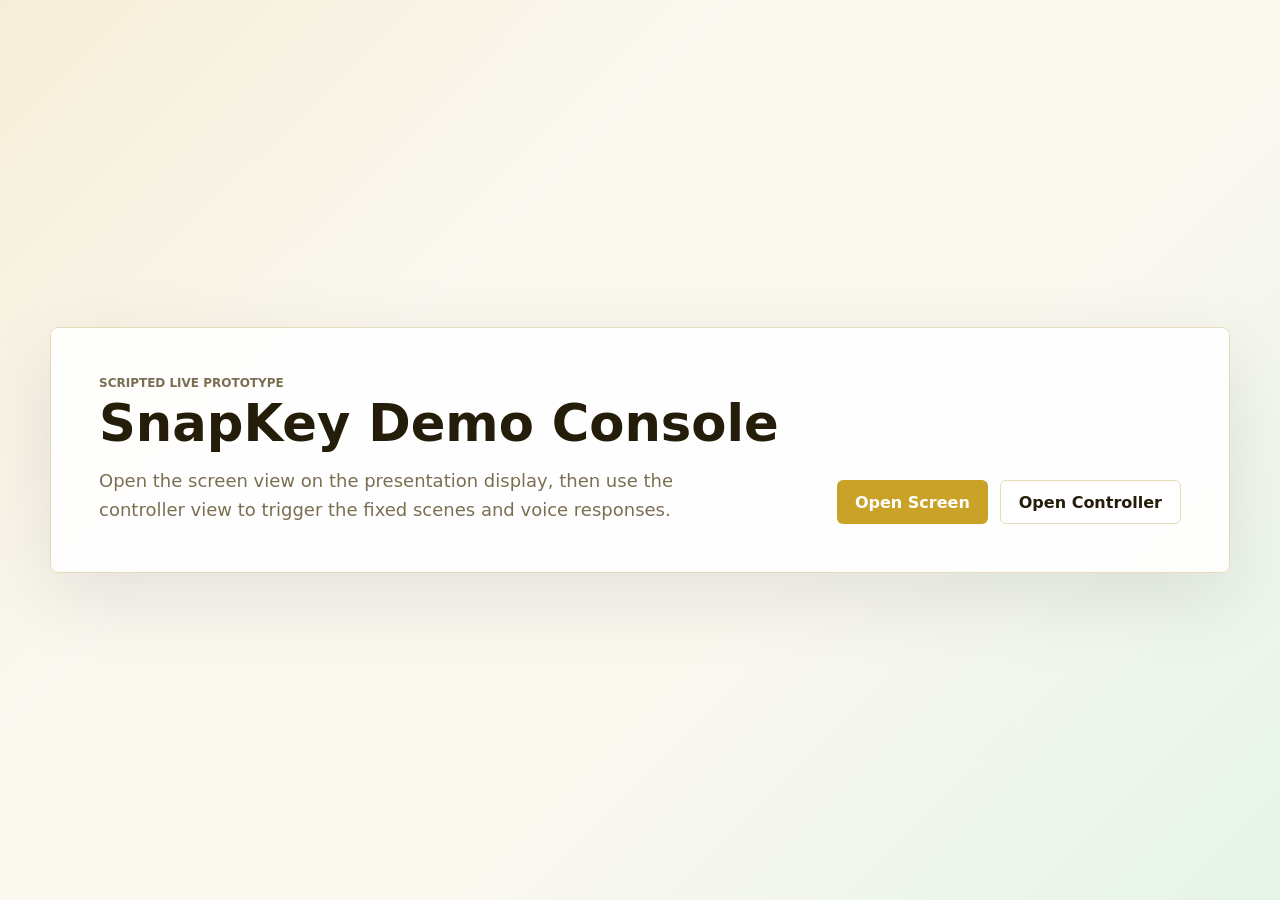
<file: index.html>
<!doctype html>
<html lang="en">
  <head>
    <meta charset="utf-8">
    <meta name="viewport" content="width=device-width, initial-scale=1">
    <title>SnapKey Demo</title>
    <link rel="stylesheet" href="styles.css">
  </head>
  <body class="home-page">
    <main class="home-shell">
      <section class="home-hero">
        <div>
          <p class="eyebrow">Scripted live prototype</p>
          <h1>SnapKey Demo Console</h1>
          <p class="lead">
            Open the screen view on the presentation display, then use the controller
            view to trigger the fixed scenes and voice responses.
          </p>
        </div>
        <div class="home-actions">
          <a class="primary-link" href="screen.html">Open Screen</a>
          <a class="secondary-link" href="control.html">Open Controller</a>
        </div>
      </section>
    </main>
  </body>
</html>
</file>
<file: styles.css>
:root {
  color-scheme: light;
  --bg: #fbf8f0;
  --panel: #ffffff;
  --panel-2: #faf2dc;
  --text: #241d0a;
  --muted: #7a6f52;
  --line: #e7dcb8;
  --gold: #C9A227;
  --gold-dark: #A9841C;
  --navy: #132133;
  --slate: #34495e;
  --green: #00d084;
  --amber: #fcb900;
  --red: #ff6b6b;
}

* {
  box-sizing: border-box;
}

body {
  margin: 0;
  min-height: 100vh;
  background: var(--bg);
  color: var(--text);
  font-family: Poppins, Inter, ui-sans-serif, system-ui, -apple-system, BlinkMacSystemFont, "Segoe UI", sans-serif;
}

body.screen-page {
  min-height: 100vh;
  overflow-x: auto;
  overflow-y: auto;
}

a {
  color: inherit;
  text-decoration: none;
}

.audio-unlock {
  position: fixed;
  right: 24px;
  bottom: 24px;
  z-index: 50;
  display: grid;
  gap: 4px;
  max-width: min(360px, calc(100vw - 48px));
  padding: 16px 18px;
  border: 1px solid rgba(201, 162, 39, 0.28);
  border-radius: 8px;
  background: #071323;
  color: #ffffff;
  box-shadow: 0 24px 70px rgba(7, 19, 35, 0.28);
  cursor: pointer;
}

.audio-unlock::before {
  position: absolute;
  inset: -5px;
  z-index: -1;
  border: 1px solid rgba(201, 162, 39, 0.38);
  border-radius: 12px;
  content: "";
  animation: unlockPulse 1.5s ease-in-out infinite;
}

.audio-unlock span {
  font-size: 16px;
  font-weight: 900;
}

.audio-unlock small {
  color: #c8d6e5;
  font-size: 12px;
  line-height: 1.35;
}

.audio-unlock.hidden {
  display: none;
}

.home-page,
.screen-page {
  background:
    linear-gradient(135deg, rgba(201, 162, 39, 0.12), transparent 34%),
    linear-gradient(315deg, rgba(0, 208, 132, 0.09), transparent 38%),
    var(--bg);
}

.home-shell,
.control-shell,
.screen-shell {
  width: min(1180px, calc(100vw - 40px));
  margin: 0 auto;
}

.home-shell {
  display: grid;
  min-height: 100vh;
  place-items: center;
}

.home-hero {
  display: grid;
  grid-template-columns: 1fr auto;
  gap: 32px;
  align-items: end;
  width: 100%;
  padding: 48px;
  border: 1px solid var(--line);
  border-radius: 8px;
  background: rgba(255, 255, 255, 0.92);
  box-shadow: 0 24px 80px rgba(7, 19, 35, 0.1);
}

h1,
h2,
p {
  margin: 0;
}

h1 {
  margin-top: 8px;
  font-size: clamp(32px, 4vw, 62px);
  line-height: 1;
}

h2 {
  font-size: 30px;
  line-height: 1.1;
}

.lead {
  max-width: 650px;
  margin-top: 18px;
  color: var(--muted);
  font-size: 18px;
  line-height: 1.6;
}

.eyebrow,
.label {
  color: var(--muted);
  font-size: 12px;
  font-weight: 800;
  letter-spacing: 0;
  text-transform: uppercase;
}

.home-actions {
  display: flex;
  gap: 12px;
}

.primary-link,
.secondary-link,
.ghost-link {
  display: inline-flex;
  align-items: center;
  justify-content: center;
  min-height: 44px;
  padding: 0 18px;
  border-radius: 6px;
  font-weight: 800;
}

.primary-link {
  background: var(--gold);
  color: #ffffff;
}

.secondary-link,
.ghost-link {
  border: 1px solid var(--line);
  color: var(--text);
  background: #ffffff;
}

.control-shell {
  padding: 32px 0;
}

.topbar,
.screen-header {
  display: flex;
  align-items: center;
  justify-content: space-between;
  gap: 20px;
  margin-bottom: 10px;
}

.topbar h1,
.screen-header h1 {
  font-size: clamp(24px, 2.4vw, 34px);
}

.operator-grid {
  display: grid;
  grid-template-columns: repeat(2, minmax(0, 1fr));
  gap: 14px;
}

.action-button {
  display: grid;
  grid-template-columns: 48px 1fr;
  gap: 14px;
  align-items: center;
  min-height: 108px;
  border: 1px solid var(--line);
  border-radius: 8px;
  background: var(--panel);
  color: var(--text);
  text-align: left;
  cursor: pointer;
  box-shadow: 0 12px 30px rgba(7, 19, 35, 0.06);
}

.action-button:hover,
.action-button:focus-visible {
  border-color: var(--gold);
  outline: none;
}

.key {
  display: grid;
  width: 34px;
  height: 34px;
  margin-left: 14px;
  place-items: center;
  border-radius: 6px;
  background: var(--panel-2);
  color: var(--gold);
  font-weight: 900;
}

.trigger,
.response {
  display: block;
}

.trigger {
  font-size: 18px;
  font-weight: 900;
}

.response {
  margin-top: 8px;
  color: var(--muted);
  font-size: 14px;
  line-height: 1.35;
}

.status-strip {
  display: grid;
  grid-template-columns: 220px 1fr;
  gap: 14px;
  margin-top: 18px;
}

.status-strip > div,
.controller-preview,
.assistant-line,
.agent-console,
.idle-panel,
.welcome-panel,
.processing-panel,
.report-panel,
.chart-panel,
.table-panel,
.whatsapp-panel,
.phone-shell {
  border: 1px solid var(--line);
  border-radius: 8px;
  background: rgba(255, 255, 255, 0.94);
  box-shadow: 0 16px 46px rgba(7, 19, 35, 0.07);
}

.status-strip > div {
  padding: 16px;
}

.status-strip strong {
  display: block;
  margin-top: 4px;
}

.controller-preview {
  position: fixed;
  right: 22px;
  bottom: 22px;
  z-index: 10;
  width: min(360px, calc(100vw - 44px));
  padding: 14px;
}

.preview-header {
  display: flex;
  align-items: start;
  justify-content: space-between;
  gap: 12px;
}

.preview-header strong {
  display: block;
  margin-top: 4px;
  font-size: 15px;
  line-height: 1.25;
}

.preview-live {
  display: inline-flex;
  align-items: center;
  gap: 6px;
  padding: 5px 8px;
  border-radius: 999px;
  background: rgba(0, 208, 132, 0.12);
  color: #08784f;
  font-size: 12px;
  font-weight: 900;
}

.preview-live i {
  width: 7px;
  height: 7px;
  border-radius: 999px;
  background: var(--green);
}

.preview-stage {
  display: grid;
  min-height: 150px;
  margin-top: 12px;
  padding: 12px;
  place-items: center;
  border: 1px solid var(--line);
  border-radius: 8px;
  background: #f8fbff;
  overflow: hidden;
}

.preview-response {
  margin-top: 10px;
  color: var(--muted);
  font-size: 13px;
  line-height: 1.45;
}

.preview-idle {
  display: grid;
  justify-items: center;
  gap: 10px;
}

.preview-idle span {
  width: 44px;
  height: 44px;
  border-radius: 999px;
  background: var(--gold);
  box-shadow: 0 0 28px rgba(201, 162, 39, 0.25);
  animation: corePulse 1.4s ease-in-out infinite;
}

.preview-idle p {
  color: var(--muted);
  font-size: 13px;
  font-weight: 800;
}

.mini-camera-grid {
  display: grid;
  width: 100%;
  grid-template-columns: repeat(2, 1fr);
  gap: 8px;
}

.mini-camera-grid span,
.mini-focus > span {
  min-height: 56px;
  border-radius: 6px;
  background:
    linear-gradient(120deg, rgba(201, 162, 39, 0.28), transparent 45%),
    repeating-linear-gradient(90deg, #132133 0 10px, #071323 10px 20px);
}

.mini-camera-grid span.hot {
  background:
    linear-gradient(120deg, rgba(252, 185, 0, 0.3), transparent 45%),
    repeating-linear-gradient(90deg, #34495e 0 10px, #132133 10px 20px);
}

.mini-focus {
  display: grid;
  width: 100%;
  grid-template-columns: 1fr 92px;
  gap: 10px;
  align-items: stretch;
}

.mini-focus > span {
  min-height: 110px;
}

.mini-focus div,
.mini-dashboard,
.mini-phone {
  display: grid;
  gap: 8px;
  width: 100%;
}

.mini-focus b,
.mini-dashboard span,
.mini-dashboard p,
.mini-phone span,
.mini-phone b {
  display: block;
  border-radius: 6px;
  background: #dce9f7;
}

.mini-focus b {
  height: 22px;
}

.mini-dashboard div {
  display: grid;
  grid-template-columns: repeat(3, 1fr);
  gap: 8px;
}

.mini-dashboard span {
  height: 42px;
}

.mini-dashboard p {
  height: 78px;
  background: linear-gradient(180deg, rgba(201, 162, 39, 0.35), rgba(169, 132, 28, 0.16));
}

.mini-phone {
  max-width: 160px;
  min-height: 130px;
  padding: 12px;
  border-radius: 12px;
  background: #eaf7f1;
}

.mini-phone span {
  height: 28px;
  background: #ffffff;
}

.mini-phone b {
  height: 34px;
  background: var(--green);
}

.screen-shell {
  display: block;
  min-height: auto;
  padding: 12px 0;
  overflow: visible;
}

.live-pill {
  display: inline-flex;
  align-items: center;
  gap: 8px;
  min-height: 34px;
  padding: 0 12px;
  border-radius: 999px;
  background: rgba(57, 217, 138, 0.12);
  color: var(--green);
  font-weight: 900;
}

.live-pill span {
  width: 9px;
  height: 9px;
  border-radius: 999px;
  background: var(--green);
}

.assistant-line {
  display: grid;
  grid-template-columns: minmax(0, 1fr) auto;
  gap: 10px;
  align-items: center;
  margin-bottom: 8px;
  padding: 10px 14px;
}

.assistant-line span {
  color: var(--muted);
}

.assistant-line strong {
  display: block;
  margin-top: 6px;
  font-size: clamp(18px, 2vw, 26px);
}

.voice-visualizer {
  display: flex;
  align-items: center;
  justify-content: center;
  gap: 5px;
  width: 158px;
  height: 58px;
  padding: 0 14px;
  border: 1px solid var(--line);
  border-radius: 999px;
  background: linear-gradient(180deg, #ffffff, #f3f8ff);
}

.voice-visualizer span {
  width: 7px;
  height: 10px;
  border-radius: 999px;
  background: var(--gold);
  opacity: 0.35;
  transform-origin: center;
}

.voice-visualizer.listening span {
  animation: listenBar 780ms ease-in-out infinite;
}

.voice-visualizer.thinking span {
  animation: thinkBar 900ms ease-in-out infinite;
}

.voice-visualizer.speaking span {
  animation: speakBar 620ms ease-in-out infinite;
  opacity: 0.95;
}

.voice-visualizer.complete span {
  background: var(--green);
  animation: completeBar 720ms ease-out 1;
}

.voice-visualizer span:nth-child(2),
.voice-visualizer span:nth-child(8) {
  animation-delay: 80ms;
}

.voice-visualizer span:nth-child(3),
.voice-visualizer span:nth-child(7) {
  animation-delay: 160ms;
}

.voice-visualizer span:nth-child(4),
.voice-visualizer span:nth-child(6) {
  animation-delay: 240ms;
}

.voice-visualizer span:nth-child(5) {
  animation-delay: 320ms;
}

.agent-console {
  display: grid;
  grid-template-columns: 64px minmax(0, 1fr) minmax(260px, 0.75fr);
  gap: 12px;
  align-items: center;
  margin-bottom: 8px;
  padding: 10px 14px;
}

.agent-core {
  position: relative;
  display: grid;
  width: 52px;
  height: 52px;
  place-items: center;
}

.core-ring,
.core-dot {
  position: absolute;
  border-radius: 999px;
}

.core-ring {
  inset: 0;
  border: 2px solid rgba(74, 163, 255, 0.4);
  animation: corePulse 1.6s ease-in-out infinite;
}

.core-dot {
  width: 24px;
  height: 24px;
  background: var(--gold);
  box-shadow: 0 0 32px rgba(201, 162, 39, 0.36);
}

.agent-core.idle .core-dot {
  background: var(--muted);
}

.agent-core.thinking .core-ring {
  border-color: rgba(255, 189, 74, 0.6);
  animation-duration: 0.8s;
}

.agent-core.thinking .core-dot {
  background: var(--amber);
}

.agent-core.executing .core-ring {
  border-color: rgba(74, 163, 255, 0.75);
  animation-duration: 0.55s;
}

.agent-core.executing .core-dot {
  background: var(--gold);
}

.agent-core.complete .core-ring {
  border-color: rgba(57, 217, 138, 0.75);
}

.agent-core.complete .core-dot {
  background: var(--green);
}

.agent-copy h2 {
  margin-top: 4px;
  font-size: 18px;
}

.agent-copy p:last-child {
  margin-top: 6px;
  color: var(--muted);
}

.activity-list {
  display: grid;
  gap: 8px;
  max-height: 74px;
  margin: 0;
  padding: 0;
  overflow: hidden;
  list-style: none;
}

.activity-list li {
  position: relative;
  padding-left: 18px;
  color: var(--muted);
  font-size: 13px;
}

.activity-list li::before {
  position: absolute;
  top: 0.55em;
  left: 0;
  width: 7px;
  height: 7px;
  border-radius: 999px;
  background: var(--line);
  content: "";
}

.activity-list li.active {
  color: var(--text);
  animation: stepIn 220ms ease-out both;
}

.activity-list li.active::before {
  background: var(--green);
}

.scene {
  min-height: 0;
  overflow: visible;
}

.scene > * {
  animation: sceneIn 360ms ease-out both;
}

.idle-panel,
.welcome-panel,
.processing-panel {
  display: grid;
  min-height: 100%;
  align-content: center;
  gap: 22px;
  padding: 28px;
}

.processing-panel {
  grid-template-columns: minmax(220px, 0.45fr) minmax(0, 1fr);
  align-items: center;
}

.processing-panel p:last-child {
  margin-top: 12px;
  color: var(--muted);
  font-size: 18px;
}

.agent-loader {
  position: relative;
  display: grid;
  width: 238px;
  min-height: 238px;
  place-items: center;
}

.loader-orbit {
  position: absolute;
  inset: 18px;
  border: 1px solid rgba(201, 162, 39, 0.18);
  border-radius: 999px;
  animation: rotateOrbit 3.2s linear infinite;
}

.loader-orbit span {
  position: absolute;
  width: 16px;
  height: 16px;
  border-radius: 999px;
  background: var(--gold);
  box-shadow: 0 0 22px rgba(201, 162, 39, 0.35);
}

.loader-orbit span:nth-child(1) {
  top: -8px;
  left: calc(50% - 8px);
}

.loader-orbit span:nth-child(2) {
  right: 14px;
  bottom: 22px;
  background: var(--green);
}

.loader-orbit span:nth-child(3) {
  bottom: 22px;
  left: 14px;
  background: var(--amber);
}

.loader-wave {
  position: absolute;
  display: flex;
  gap: 5px;
  align-items: center;
  justify-content: center;
  width: 120px;
  height: 72px;
  border-radius: 999px;
  background: rgba(255, 255, 255, 0.86);
  box-shadow: 0 18px 46px rgba(7, 19, 35, 0.12);
}

.loader-wave i {
  display: block;
  width: 6px;
  height: 16px;
  border-radius: 999px;
  background: var(--gold);
  animation: speakBar 680ms ease-in-out infinite;
}

.loader-wave i:nth-child(2),
.loader-wave i:nth-child(6) {
  animation-delay: 90ms;
}

.loader-wave i:nth-child(3),
.loader-wave i:nth-child(5) {
  animation-delay: 180ms;
}

.loader-wave i:nth-child(4) {
  animation-delay: 270ms;
}

.loader-grid {
  display: grid;
  grid-template-columns: repeat(4, 52px);
  gap: 12px;
  opacity: 0.62;
}

.loader-grid span {
  width: 52px;
  height: 52px;
  border: 1px solid rgba(74, 163, 255, 0.28);
  border-radius: 8px;
  background: rgba(74, 163, 255, 0.1);
  animation: tileScan 1.2s ease-in-out infinite;
}

.loader-grid span:nth-child(2n) {
  animation-delay: 120ms;
}

.loader-grid span:nth-child(3n) {
  animation-delay: 240ms;
}

.metric-row {
  display: grid;
  grid-template-columns: repeat(4, minmax(0, 1fr));
  gap: 14px;
}

.metric-row article {
  padding: 20px;
  border: 1px solid var(--line);
  border-radius: 8px;
  background: var(--panel);
  box-shadow: 0 12px 30px rgba(7, 19, 35, 0.06);
}

.metric-row span {
  display: block;
  color: var(--muted);
}

.metric-row strong {
  display: block;
  margin-top: 8px;
  font-size: 28px;
}

.welcome-panel {
  text-align: center;
}

.welcome-panel p {
  color: var(--muted);
  font-size: 20px;
}

.orbital-status {
  display: flex;
  justify-content: center;
  gap: 10px;
}

.orbital-status span {
  width: 18px;
  height: 18px;
  border-radius: 999px;
  background: var(--green);
}

.camera-grid {
  display: grid;
  grid-template-columns: repeat(2, minmax(0, 1fr));
  gap: 16px;
}

.screen-page .camera-grid {
  grid-template-columns: repeat(3, minmax(0, 1fr));
  grid-auto-rows: minmax(0, 1fr);
  height: 100%;
}

.screen-page .camera-card {
  min-height: 0;
}

.screen-page .camera-feed {
  min-height: 0;
  height: calc(100% - 54px);
}

.camera-card {
  overflow: hidden;
  border: 1px solid var(--line);
  border-radius: 8px;
  background: var(--panel);
  animation: panelIn 260ms ease-out both;
}

.camera-card:nth-child(2) {
  animation-delay: 70ms;
}

.camera-card:nth-child(3) {
  animation-delay: 140ms;
}

.camera-card:nth-child(4) {
  animation-delay: 210ms;
}

.camera-card > div:last-child {
  display: grid;
  gap: 4px;
  padding: 14px;
}

.camera-card span {
  color: var(--muted);
}

.camera-feed {
  position: relative;
  min-height: 210px;
  overflow: hidden;
  background:
    linear-gradient(120deg, rgba(201, 162, 39, 0.3), transparent 42%),
    repeating-linear-gradient(90deg, #132133 0 18px, #071323 18px 36px);
}

.camera-video {
  position: absolute;
  inset: 0;
  width: 100%;
  height: 100%;
  object-fit: cover;
}

.camera-feed::after {
  position: absolute;
  inset: 0;
  background: linear-gradient(90deg, transparent, rgba(255, 255, 255, 0.12), transparent);
  content: "";
  transform: translateX(-100%);
  animation: cameraSweep 2.4s linear infinite;
}

.camera-feed.amber {
  background:
    linear-gradient(120deg, rgba(255, 189, 74, 0.24), transparent 42%),
    repeating-linear-gradient(90deg, #34495e 0 18px, #132133 18px 36px);
}

.camera-feed.large {
  min-height: 0;
  height: 100%;
  border: 1px solid var(--line);
  border-radius: 8px;
}

.scan-lines {
  position: absolute;
  inset: 0;
  background: repeating-linear-gradient(0deg, transparent 0 12px, rgba(255, 255, 255, 0.05) 12px 13px);
}

.camera-title,
.timestamp {
  position: absolute;
  left: 14px;
  z-index: 1;
  padding: 8px 10px;
  border-radius: 6px;
  background: rgba(7, 19, 35, 0.76);
  color: #ffffff;
  font-weight: 900;
}

.camera-title {
  top: 14px;
}

.timestamp {
  bottom: 14px;
}

.focus-layout,
.whatsapp-panel {
  display: grid;
  grid-template-columns: minmax(0, 1.5fr) minmax(320px, 0.8fr);
  gap: 18px;
  height: 100%;
}

.report-panel,
.chart-panel,
.table-panel,
.whatsapp-panel {
  padding: 24px;
}

.report-list {
  display: grid;
  gap: 12px;
  margin-top: 24px;
}

.people-split {
  display: grid;
  grid-template-columns: repeat(2, minmax(0, 1fr));
  gap: 10px;
  margin-top: 20px;
}

.people-split article {
  padding: 14px;
  border: 1px solid var(--line);
  border-radius: 8px;
  background: #f8fbff;
}

.people-split span {
  display: block;
  color: var(--muted);
  font-size: 12px;
  font-weight: 800;
}

.people-split strong {
  display: block;
  margin-top: 6px;
  color: var(--text);
  font-size: 26px;
}

.report-list div {
  display: flex;
  justify-content: space-between;
  gap: 18px;
  padding: 14px 0;
  border-bottom: 1px solid var(--line);
}

.report-list span {
  color: var(--muted);
}

.dashboard-layout {
  display: grid;
  gap: 16px;
}

.madhushala-dashboard {
  display: grid;
  grid-template-columns: 136px minmax(0, 1fr);
  min-height: 720px;
  overflow: auto;
  border: 1px solid var(--line);
  border-radius: 8px;
  background: #f2f4f7;
}

.madhu-sidebar {
  display: grid;
  grid-template-rows: 92px auto 1fr;
  gap: 10px;
  min-width: 0;
  padding: 12px 10px;
  background: #020a07;
  color: #ffffff;
}

.madhu-logo {
  display: grid;
  align-content: center;
  justify-items: center;
  gap: 2px;
  min-height: 76px;
  border-radius: 8px;
  background: radial-gradient(circle, rgba(255, 255, 255, 0.24), rgba(255, 255, 255, 0.04), transparent 70%);
  text-align: center;
}

.madhu-logo span {
  display: grid;
  width: 30px;
  height: 30px;
  place-items: center;
  border: 2px solid rgba(255, 255, 255, 0.8);
  border-radius: 12px;
  font-weight: 900;
}

.madhu-logo strong {
  font-size: 12px;
}

.madhu-logo small,
.madhu-sidebar p {
  color: rgba(255, 255, 255, 0.64);
  font-size: 10px;
  font-weight: 800;
  text-transform: uppercase;
}

.madhu-sidebar nav {
  display: grid;
  gap: 7px;
  align-content: start;
}

.madhu-sidebar nav span,
.madhu-sidebar nav strong,
.madhu-sidebar nav b {
  display: block;
  color: #e7eef8;
  font-size: 10.5px;
  font-weight: 700;
}

.madhu-sidebar nav b {
  padding-left: 14px;
  color: #ffffff;
}

.madhu-main {
  display: grid;
  grid-template-rows: 38px auto minmax(0, 1fr);
  min-width: 0;
  overflow: auto;
}

.madhu-topbar {
  display: grid;
  grid-template-columns: 1fr auto auto;
  gap: 10px;
  align-items: center;
  padding: 0 16px;
  background: #ffffff;
  color: #23196a;
  font-size: 12px;
  font-weight: 900;
}

.madhu-topbar span {
  text-align: center;
}

.madhu-topbar button {
  min-height: 28px;
  padding: 0 20px;
  border: 0;
  border-radius: 4px;
  background: #263f5d;
  color: #ffffff;
  font-weight: 900;
}

.madhu-topbar strong {
  color: #c32032;
  font-size: 12px;
}

.madhu-filter {
  padding: 10px 16px 12px;
  background: #e7ebef;
}

.madhu-filter h2 {
  margin-bottom: 8px;
  color: #545d67;
  font-size: 16px;
}

.madhu-filter-grid {
  display: grid;
  grid-template-columns: repeat(auto-fit, minmax(150px, 1fr));
  gap: 10px 16px;
  align-items: end;
}

.madhu-filter label {
  display: grid;
  grid-template-columns: 38px 1fr;
  gap: 8px;
  align-items: center;
  color: #7f8791;
  font-size: 12px;
}

.madhu-filter input {
  width: 100%;
  height: 30px;
  border: 1px solid #d1d6dc;
  border-radius: 2px;
  background: #ffffff;
  color: #202633;
  font: inherit;
  font-size: 12px;
  font-weight: 700;
  padding: 0 12px;
}

.madhu-filter button {
  height: 32px;
  border: 0;
  border-radius: 999px;
  background: #25146d;
  color: #ffffff;
  font-weight: 900;
  text-transform: uppercase;
  box-shadow: 0 10px 22px rgba(37, 20, 109, 0.26);
}

.madhu-report {
  min-height: 0;
  padding: 10px 12px 14px;
  overflow: visible;
}

.madhu-report h3 {
  margin: 0 0 8px;
  color: #25146d;
  font-size: 16px;
}

.madhu-report h3 span {
  color: #e2202b;
}

.madhu-report h3 b {
  display: inline-grid;
  width: 16px;
  height: 20px;
  margin-left: 5px;
  place-items: center;
  border-radius: 2px;
  background: #19964d;
  color: #ffffff;
  font-size: 12px;
}

.madhu-table-wrap {
  height: auto;
  max-height: none;
  overflow: auto;
  border: 1px solid #d4d8de;
  background: #ffffff;
}

.madhu-table {
  min-width: 760px;
  height: auto;
  margin: 0;
  font-size: 10.5px;
}

.madhu-table th {
  padding: 9px 8px;
  background: #ff7148;
  color: #ffffff;
  font-size: 10.5px;
  text-transform: none;
}

.madhu-table td {
  padding: 8px;
  border: 1px solid #dfe2e6;
  color: #111827;
  font-weight: 800;
}

.madhu-table tbody tr {
  background: #f7f8fa;
}

.chart-panel {
  min-height: 300px;
}

.bar-chart {
  display: flex;
  align-items: end;
  gap: 14px;
  height: 230px;
  margin-top: 18px;
}

.bar-chart span {
  flex: 1;
  min-width: 28px;
  border-radius: 6px 6px 0 0;
  background: linear-gradient(180deg, var(--gold), var(--gold-dark));
  animation: barRise 520ms ease-out both;
  transform-origin: bottom;
}

table {
  width: 100%;
  margin-top: 16px;
  border-collapse: collapse;
}

th,
td {
  padding: 14px 0;
  border-bottom: 1px solid var(--line);
  text-align: left;
}

th {
  color: var(--muted);
  font-size: 12px;
  text-transform: uppercase;
}

.whatsapp-panel {
  align-items: center;
}

.phone-shell {
  display: grid;
  gap: 14px;
  min-height: min(460px, 100%);
  padding: 18px;
  background: #eaf7f1;
}

.chat-header {
  padding: 12px;
  border-radius: 6px;
  background: #0b7f55;
  color: #ffffff;
  font-weight: 900;
}

.message {
  justify-self: start;
  max-width: 86%;
  padding: 12px 14px;
  border-radius: 8px;
  background: #ffffff;
  color: var(--text);
  animation: panelIn 260ms ease-out both;
}

.message.document {
  border: 1px solid rgba(255, 255, 255, 0.18);
  font-weight: 900;
}

.phone-shell button,
.send-whatsapp {
  display: inline-flex;
  align-items: center;
  justify-content: center;
  align-self: end;
  min-height: 44px;
  border: 0;
  border-radius: 6px;
  background: var(--green);
  color: #071323;
  font-weight: 900;
}

.whatsapp-panel aside p:last-child {
  margin-top: 14px;
  color: var(--muted);
  line-height: 1.55;
}

@keyframes corePulse {
  0% {
    transform: scale(0.86);
    opacity: 0.5;
  }
  50% {
    transform: scale(1);
    opacity: 1;
  }
  100% {
    transform: scale(0.86);
    opacity: 0.5;
  }
}

@keyframes stepIn {
  from {
    opacity: 0;
    transform: translateY(6px);
  }
  to {
    opacity: 1;
    transform: translateY(0);
  }
}

@keyframes panelIn {
  from {
    opacity: 0;
    transform: translateY(10px);
  }
  to {
    opacity: 1;
    transform: translateY(0);
  }
}

@keyframes tileScan {
  0%,
  100% {
    opacity: 0.35;
    transform: scale(0.96);
  }
  50% {
    opacity: 1;
    transform: scale(1);
  }
}

@keyframes cameraSweep {
  to {
    transform: translateX(100%);
  }
}

@keyframes barRise {
  from {
    transform: scaleY(0.2);
  }
  to {
    transform: scaleY(1);
  }
}

@keyframes listenBar {
  0%,
  100% {
    height: 10px;
    opacity: 0.35;
  }
  50% {
    height: 30px;
    opacity: 0.8;
  }
}

@keyframes thinkBar {
  0%,
  100% {
    height: 12px;
    transform: translateY(0);
  }
  50% {
    height: 22px;
    transform: translateY(-3px);
  }
}

@keyframes speakBar {
  0%,
  100% {
    height: 12px;
  }
  35% {
    height: 36px;
  }
  65% {
    height: 22px;
  }
}

@keyframes completeBar {
  0% {
    height: 30px;
  }
  100% {
    height: 10px;
  }
}

@keyframes rotateOrbit {
  to {
    transform: rotate(360deg);
  }
}

@keyframes sceneIn {
  from {
    opacity: 0;
    transform: translateY(14px) scale(0.99);
  }
  to {
    opacity: 1;
    transform: translateY(0) scale(1);
  }
}

@keyframes unlockPulse {
  0%,
  100% {
    opacity: 0.35;
    transform: scale(1);
  }
  50% {
    opacity: 0.9;
    transform: scale(1.025);
  }
}

@media (max-width: 820px) {
  body.screen-page {
    height: auto;
    min-height: 100dvh;
    overflow: auto;
  }

  .home-shell,
  .control-shell,
  .screen-shell {
    width: min(100% - 24px, 1180px);
  }

  .screen-shell {
    height: auto;
    min-height: 100dvh;
    overflow: visible;
    padding: 12px 0 20px;
  }

  .home-hero,
  .topbar,
  .screen-header,
  .assistant-line,
  .agent-console,
  .processing-panel,
  .focus-layout,
  .whatsapp-panel {
    grid-template-columns: 1fr;
  }

  .home-actions,
  .topbar,
  .screen-header {
    align-items: stretch;
  }

  .screen-header {
    gap: 10px;
  }

  .screen-header h1,
  .topbar h1 {
    font-size: 26px;
    line-height: 1.08;
  }

  .live-pill,
  .ghost-link {
    width: fit-content;
  }

  .voice-visualizer {
    width: 100%;
    max-width: 260px;
    justify-self: start;
  }

  .agent-console {
    grid-template-columns: 48px minmax(0, 1fr);
  }

  .agent-console .activity-list {
    grid-column: 1 / -1;
    max-height: none;
  }

  .operator-grid,
  .camera-grid,
  .metric-row,
  .status-strip {
    grid-template-columns: 1fr;
  }

  .action-button {
    min-height: 96px;
  }

  .trigger {
    font-size: 16px;
  }

  .controller-preview {
    position: static;
    width: 100%;
    margin-top: 18px;
  }

  .home-hero {
    padding: 28px;
  }

  .scene,
  .idle-panel,
  .welcome-panel,
  .camera-feed.large {
    min-height: auto;
  }

  .scene {
    overflow: visible;
  }

  .idle-panel,
  .welcome-panel,
  .processing-panel {
    padding: 22px;
  }

  .processing-panel {
    justify-items: center;
    text-align: center;
  }

  .agent-loader {
    width: 210px;
    min-height: 210px;
  }

  .loader-grid {
    grid-template-columns: repeat(4, 44px);
  }

  .loader-grid span {
    width: 44px;
    height: 44px;
  }

  .screen-page .camera-grid {
    grid-template-columns: 1fr;
    height: auto;
  }

  .screen-page .camera-card {
    min-height: 260px;
  }

  .screen-page .camera-feed {
    height: 200px;
  }

  .camera-feed.large {
    height: 320px;
  }

  .focus-layout,
  .whatsapp-panel {
    height: auto;
  }

  .people-split {
    grid-template-columns: repeat(2, minmax(0, 1fr));
  }

  .madhushala-dashboard {
    grid-template-columns: 1fr;
    height: auto;
    overflow: visible;
  }

  .madhu-sidebar {
    grid-template-rows: auto;
    padding: 12px;
  }

  .madhu-logo {
    display: none;
  }

  .madhu-sidebar p {
    margin-bottom: 2px;
  }

  .madhu-sidebar nav {
    display: flex;
    gap: 10px;
    overflow-x: auto;
    padding-bottom: 4px;
    white-space: nowrap;
  }

  .madhu-sidebar nav span,
  .madhu-sidebar nav strong,
  .madhu-sidebar nav b {
    padding: 8px 10px;
    border-radius: 6px;
    background: rgba(255, 255, 255, 0.08);
    font-size: 11px;
  }

  .madhu-sidebar nav b {
    padding-left: 10px;
  }

  .madhu-main {
    grid-template-rows: auto auto auto;
    overflow: visible;
  }

  .madhu-topbar {
    grid-template-columns: 1fr;
    justify-items: start;
    gap: 8px;
    padding: 12px;
  }

  .madhu-filter {
    padding: 12px;
  }

  .madhu-filter-grid {
    grid-template-columns: 1fr;
    gap: 10px;
  }

  .madhu-filter label {
    grid-template-columns: 34px 1fr;
  }

  .madhu-report {
    padding: 12px;
    overflow: visible;
  }

  .madhu-table-wrap {
    height: auto;
    max-height: none;
    overflow: auto;
  }

  .madhu-table {
    height: auto;
    min-width: 860px;
  }

  .phone-shell {
    min-height: 360px;
  }

  .audio-unlock {
    right: 12px;
    bottom: 12px;
    max-width: calc(100vw - 24px);
  }
}

@media (min-width: 821px) and (max-width: 1100px) {
  .madhushala-dashboard {
    grid-template-columns: 116px minmax(0, 1fr);
  }

  .madhu-sidebar {
    padding: 12px 10px;
  }

  .madhu-logo strong {
    font-size: 12px;
  }

  .madhu-filter-grid {
    grid-template-columns: repeat(2, minmax(180px, 1fr));
    gap: 10px;
  }

  .madhu-filter button {
    grid-column: 1 / -1;
  }

  .madhu-table-wrap {
    max-height: none;
    overflow: auto;
  }
}

@media (max-width: 480px) {
  .home-shell,
  .control-shell,
  .screen-shell {
    width: min(100% - 16px, 1180px);
  }

  .control-shell {
    padding: 18px 0;
  }

  .screen-header h1,
  .topbar h1 {
    font-size: 22px;
  }

  .assistant-line strong {
    font-size: 19px;
  }

  .action-button {
    grid-template-columns: 40px 1fr;
    gap: 10px;
    min-height: 92px;
  }

  .key {
    width: 30px;
    height: 30px;
    margin-left: 10px;
  }

  .response {
    font-size: 13px;
  }

  .people-split {
    grid-template-columns: 1fr;
  }

  .metric-row article {
    padding: 16px;
  }

  .metric-row strong {
    font-size: 24px;
  }

  .preview-header {
    display: grid;
  }

  .madhu-table {
    min-width: 780px;
    font-size: 11px;
  }

  .madhu-table th,
  .madhu-table td {
    padding: 9px;
  }
}

/* Final presentation scroll guards. Keep these last so dashboard content cannot be clipped. */
body.screen-page {
  overflow-x: auto !important;
  overflow-y: auto !important;
}

.screen-page .screen-shell {
  display: block !important;
  height: auto !important;
  min-height: auto !important;
  overflow: visible !important;
}

.screen-page .scene,
.screen-page .madhushala-dashboard,
.screen-page .madhu-main,
.screen-page .madhu-report {
  overflow: visible !important;
}

.screen-page .madhushala-dashboard {
  min-height: 720px;
}

.screen-page .madhu-table-wrap {
  max-height: none !important;
  overflow: auto !important;
}

@media (max-width: 820px) {
  .screen-page .madhushala-dashboard {
    min-height: auto;
  }
}
</file>
